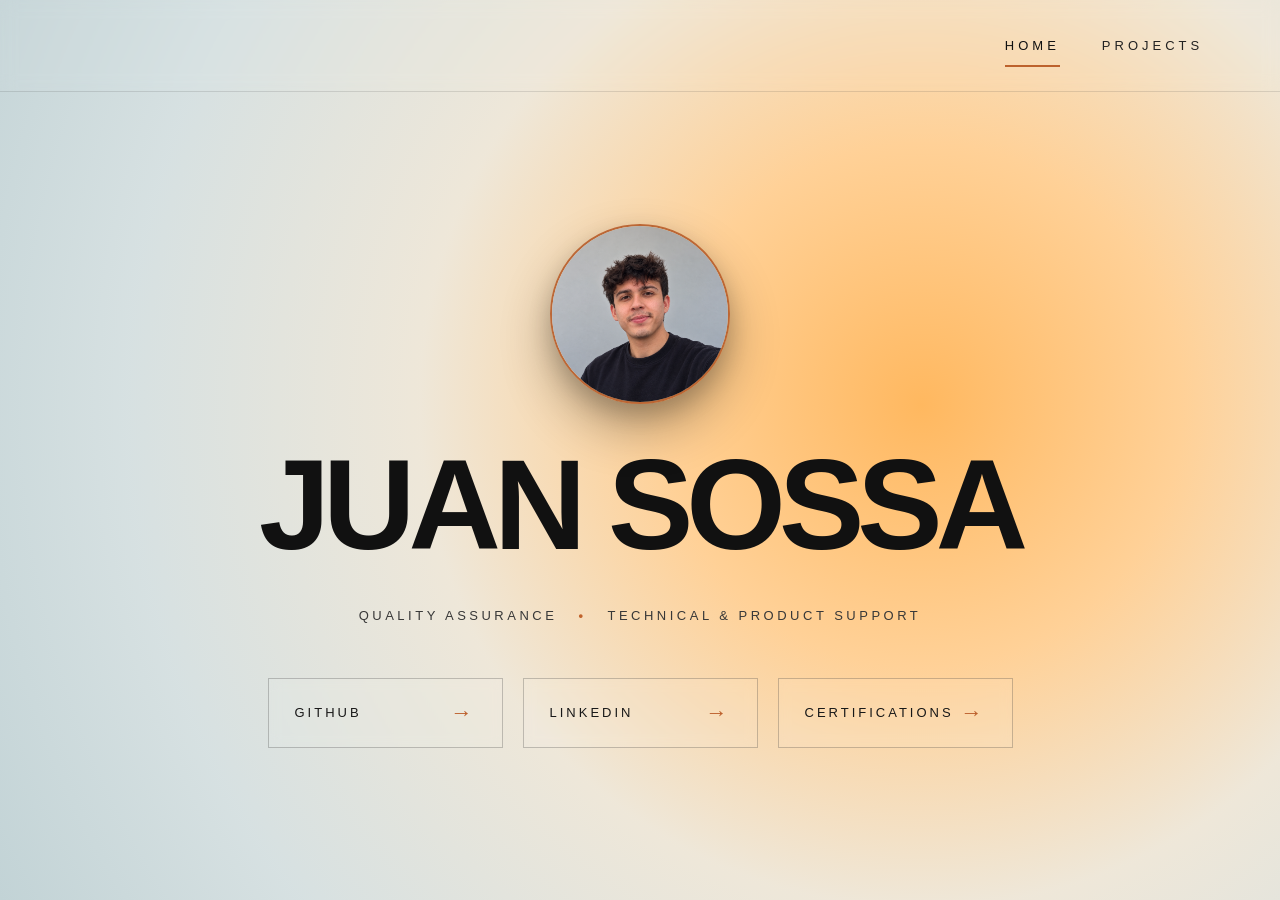
<file: index.html>
<!DOCTYPE html>
<html lang="en">

<head>
    <meta charset="UTF-8">
    <meta name="viewport" content="width=device-width, initial-scale=1.0">

    <title>Juan Sossa</title>

    <link rel="stylesheet" href="style.css">
</head>

<body>

    <!-- =========================
         NAVIGATION
         ========================= -->

    <nav>
        <div class="nav-links">

            <a href="index.html" class="active">
                HOME
            </a>

            <a href="projects.html">
                PROJECTS
            </a>

         </div>
    </nav>


    <!-- =========================
         MAIN INTRODUCTION
         ========================= -->

    <main>

        <section class="hero">

            <div class="hero-content">


                <!-- PROFILE PHOTO -->

                <div class="profile-wrapper">

                    <img
                        class="profile-photo"
                        src="Images/profile.jpg"
                        alt="Juan Sossa"
                    >

                </div>


                <!-- NAME -->

                <h1>
                    JUAN SOSSA
                </h1>


                <!-- SPECIALTIES -->

                <p class="specialties">

                    <span>QUALITY ASSURANCE</span>

                    <b>•</b> 

                    <span>TECHNICAL & PRODUCT SUPPORT</span>
                </p>


                <!-- SOCIAL LINKS -->

                <div class="social-links">


                    <!-- GITHUB -->

                    <a
                        href="https://github.com/sossax"
                        target="_blank"
                        rel="noopener noreferrer"
                    >

                        <span>GITHUB</span>

                        <span class="arrow">→</span>

                    </a>


                    <!-- LINKEDIN -->

                    <a
                        href="https://www.linkedin.com/in/sossajuan/"
                        target="_blank"
                        rel="noopener noreferrer"
                    >

                        <span>LINKEDIN</span>

                        <span class="arrow">→</span>

                    </a>


                    <!-- CERTIFICATIONS -->

                    <a
                        href="https://www.credly.com/users/sossajuan/badges/credly"
                        target="_blank"
                        rel="noopener noreferrer"
                    >

                        <span>CERTIFICATIONS</span>

                        <span class="arrow">→</span>

                    </a>


                </div>

            </div>

        </section>

    </main>


    <!-- =========================
         MOUSE GLOW
         ========================= -->

    <div class="cursor-glow"></div>


    <!-- =========================
         MOUSE GLOW SCRIPT
         ========================= -->

    <script>

        const cursorGlow = document.querySelector(".cursor-glow");

        document.addEventListener("mousemove", (event) => {

            cursorGlow.style.left = event.clientX + "px";

            cursorGlow.style.top = event.clientY + "px";

        });

    </script>

</body>

</html>
</file>
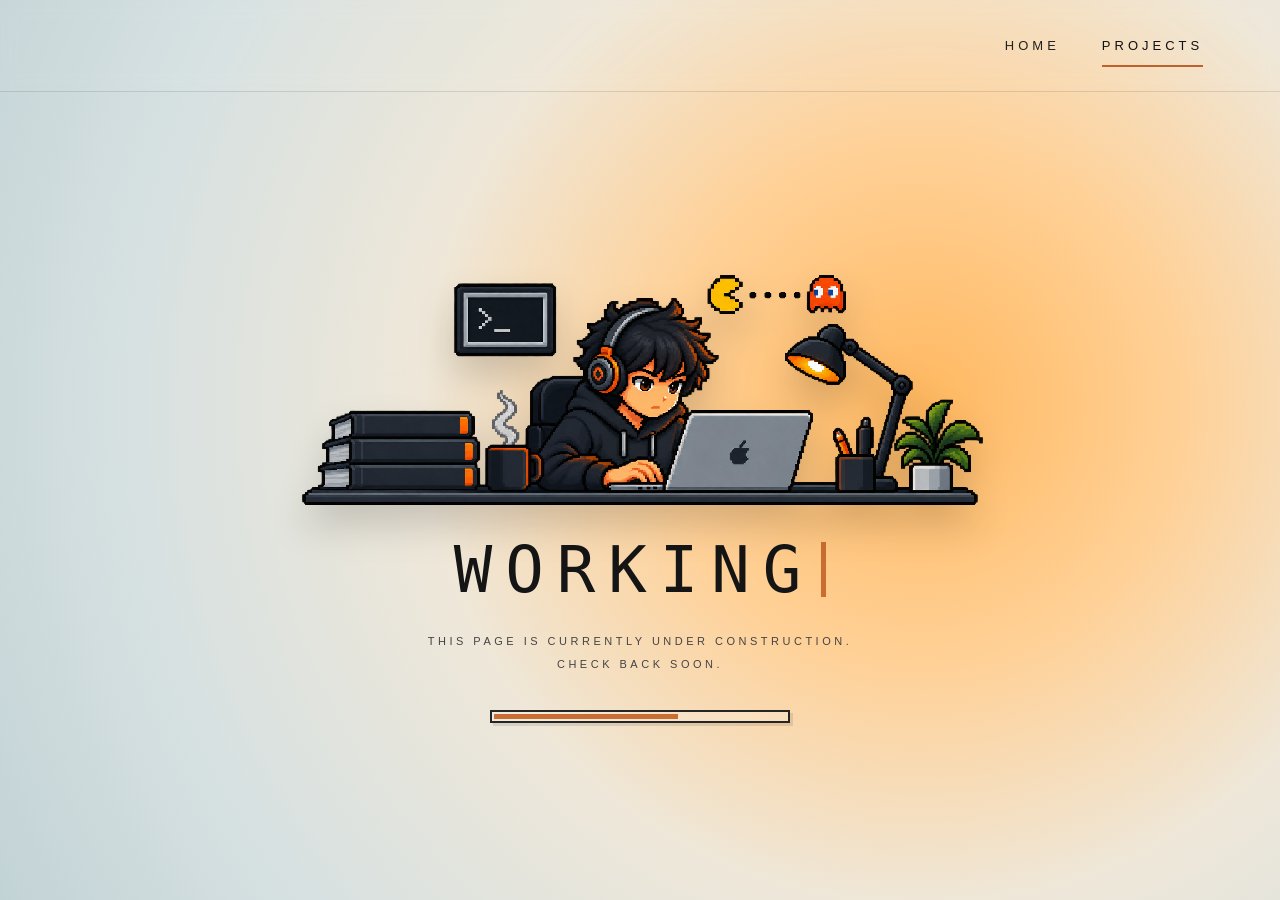
<file: projects.html>
<!DOCTYPE html>
<html lang="en">

<head>
    <meta charset="UTF-8">
    <meta name="viewport" content="width=device-width, initial-scale=1.0">

    <title>Juan Sossa | Projects </title>

    <link rel="stylesheet" href="style.css">
</head>

<body>

    <!-- =========================
         NAVIGATION
         ========================= -->

    <nav>
        <div class="nav-links">

            <a href="index.html">
                HOME
            </a>

            <a href="projects.html" class="active">
                PROJECTS
            </a>

        </div>
    </nav>


    <!-- =========================
         PROJECTS / WORKING PAGE
         ========================= -->

    <main>

        <section class="projects-page">

            <div class="projects-content">


                <!-- PIXEL ART CHARACTER -->

                <div class="working-image-wrapper">

                    <img
                        class="working-image"
                        src="Images/working-character.png"
                        alt="Juan working on a technical project"
                    >

                </div>


                <!-- WORKING TITLE -->

                <h1 class="working-title">

                    WORKING<span class="blinking-cursor"></span>

                </h1>


                <!-- DESCRIPTION -->

                <p class="working-description">

                    THIS PAGE IS CURRENTLY UNDER CONSTRUCTION.
                    <br>
                    CHECK BACK SOON.

                </p>


                <!-- RETRO PROGRESS BAR -->

                <div class="retro-loader">

                    <div class="retro-loader-fill"></div>

                </div>

            </div>

        </section>

    </main>


    <!-- =========================
         MOUSE GLOW
         ========================= -->

    <div class="cursor-glow"></div>


    <!-- =========================
         MOUSE GLOW SCRIPT
         ========================= -->

    <script>

        const cursorGlow =
            document.querySelector(".cursor-glow");

        document.addEventListener("mousemove", (event) => {

            cursorGlow.style.left =
                event.clientX + "px";

            cursorGlow.style.top =
                event.clientY + "px";

        });

    </script>

</body>

</html>
</file>
<file: style.css>
/* =====================================================
   RESET
   ===================================================== */

* {
    margin: 0;
    padding: 0;
    box-sizing: border-box;
}


/* =====================================================
   PAGE
   ===================================================== */

html {
    scroll-behavior: smooth;
}

body {
    min-height: 100vh;

    overflow-x: hidden;

    color: #151515;

    font-family:
        Arial,
        Helvetica,
        sans-serif;

    background:
        radial-gradient(
            circle at 72% 45%,
            rgba(255, 178, 82, 0.92) 0%,
            rgba(255, 178, 82, 0.60) 25%,
            rgba(232, 222, 202, 0.72) 48%,
            rgba(211, 222, 223, 0.92) 76%,
            rgba(194, 211, 214, 1) 100%
        );

    background-attachment: fixed;
}


/* =====================================================
   NAVIGATION
   ===================================================== */

nav {
    width: 100%;

    height: 92px;

    display: flex;

    align-items: center;

    justify-content: flex-end;

    padding: 0 6%;

    border-bottom:
        1px solid rgba(20, 20, 20, 0.12);

    background:
        rgba(255, 255, 255, 0.04);

    backdrop-filter: blur(8px);

    -webkit-backdrop-filter: blur(8px);
}

.nav-links {
    display: flex;

    align-items: center;

    gap: 42px;
}

.nav-links a {
    position: relative;

    color: #222;

    text-decoration: none;

    font-size: 13px;

    font-weight: 500;

    letter-spacing: 4px;

    transition:
        color 0.3s ease;
}

.nav-links a:hover {
    color: #b85f29;
}

.nav-links a.active {
    color: #111;
}

.nav-links a.active::after {
    content: "";

    position: absolute;

    left: 0;
    right: 0;

    bottom: -14px;

    height: 2px;

    background: #bd622d;
}


/* =====================================================
   MAIN
   ===================================================== */

main {
    width: 100%;
}


/* =====================================================
   HERO
   ===================================================== */

.hero {
    width: 100%;

    min-height:
        calc(100vh - 92px);

    display: flex;

    align-items: center;

    justify-content: center;

    padding:
        70px 30px 90px;

    text-align: center;
}

.hero-content {
    width: 100%;

    max-width: 1450px;

    display: flex;

    flex-direction: column;

    align-items: center;

    justify-content: center;
}


/* =====================================================
   PROFILE PHOTO
   ===================================================== */

.profile-wrapper {
    position: relative;

    display: flex;

    align-items: center;

    justify-content: center;

    margin-bottom: 45px;
}

.profile-photo {
    display: block;

    width: 180px;

    height: 180px;

    object-fit: cover;

    border-radius: 50%;

    border:
        2px solid rgba(181, 91, 42, 0.90);

    cursor: pointer;

    box-shadow:
        0 24px 50px rgba(0, 0, 0, 0.30),
        0 10px 22px rgba(0, 0, 0, 0.17);

    transition:
        transform 0.45s ease,
        box-shadow 0.45s ease,
        border-color 0.45s ease;
}


/* =====================================================
   PROFILE PHOTO HOVER
   ===================================================== */

.profile-photo:hover {

    transform:
        translateY(-9px)
        scale(1.06);

    border-color:
        #c96d32;

    box-shadow:

        0 30px 65px
        rgba(0, 0, 0, 0.34),

        0 0 28px
        rgba(201, 109, 50, 0.50),

        0 0 65px
        rgba(201, 109, 50, 0.28),

        0 0 110px
        rgba(201, 109, 50, 0.14);
}


/* =====================================================
   NAME
   ===================================================== */

.hero h1 {

    margin: 0;

    color: #111;

    font-size:
        clamp(72px, 10vw, 155px);

    line-height: 0.88;

    font-weight: 800;

    letter-spacing: -7px;

    white-space: nowrap;

    text-transform: uppercase;
}


/* =====================================================
   SPECIALTIES
   ===================================================== */

.specialties {

    margin-top: 42px;

    color: #383838;

    font-size: 13px;

    font-weight: 500;

    letter-spacing: 3.5px;

    line-height: 1.8;

    text-transform: uppercase;
}

.specialties b {

    margin:
        0 14px;

    color: #c0632c;

    font-weight: 600;
}


/* =====================================================
   SOCIAL BUTTONS
   ===================================================== */

.social-links {

    display: flex;

    align-items: center;

    justify-content: center;

    gap: 20px;

    margin-top: 50px;
}

.social-links a {

    width: 235px;

    height: 70px;

    display: flex;

    align-items: center;

    justify-content: space-between;

    padding:
        0 26px;

    color: #181818;

    text-decoration: none;

    font-size: 13px;

    font-weight: 500;

    letter-spacing: 3px;

    border:
        1px solid rgba(40, 40, 40, 0.25);

    background:
        rgba(255, 255, 255, 0.08);

    backdrop-filter: blur(6px);

    -webkit-backdrop-filter: blur(6px);

    transition:
        transform 0.3s ease,
        background 0.3s ease,
        border-color 0.3s ease,
        box-shadow 0.3s ease;
}


/* =====================================================
   BUTTON HOVER
   ===================================================== */

.social-links a:hover {

    transform:
        translateY(-5px);

    background:
        rgba(255, 255, 255, 0.24);

    border-color:
        rgba(185, 91, 39, 0.75);

    box-shadow:

        0 14px 35px
        rgba(0, 0, 0, 0.14),

        0 0 28px
        rgba(196, 101, 42, 0.16);
}


/* =====================================================
   ARROW
   ===================================================== */

.arrow {

    color:
        #bc602d;

    font-size:
        22px;

    transition:
        transform 0.3s ease;
}

.social-links a:hover .arrow {

    transform:
        translateX(6px);
}


/* =====================================================
   CURSOR GLOW
   ===================================================== */

/*
   Large dark ambient glow that follows
   the mouse cursor.
*/

.cursor-glow {

    position: fixed;

    width: 180px;
    height: 180px;

    border-radius: 50%;

    pointer-events: none;

    transform:
        translate(-50%, -50%);

    background:
        radial-gradient(
            circle,
            rgba(255, 178, 82, 0.20) 0%,
            rgba(255, 178, 82, 0.12) 30%,
            rgba(255, 178, 82, 0.05) 55%,
            transparent 75%
        );

    filter:
        blur(12px);

    z-index: 9999;

    opacity: 0;

    transition:
        opacity 0.2s ease;
}


/* =====================================================
   SHOW CURSOR GLOW
   ===================================================== */

body:hover .cursor-glow {
    opacity: 1;
}


/* =====================================================
   TABLET
   ===================================================== */

@media (max-width: 1000px) {

    .hero {
        padding:
            65px 25px 80px;
    }

    .hero h1 {

        font-size:
            clamp(62px, 11vw, 110px);

        letter-spacing:
            -5px;
    }

    .specialties {

        font-size:
            12px;

        letter-spacing:
            2.5px;
    }

    .specialties b {

        margin:
            0 9px;
    }
}


/* =====================================================
   MOBILE
   ===================================================== */

@media (max-width: 700px) {

    nav {

        height:
            72px;

        padding:
            0 24px;
    }

    .nav-links {

        gap:
            25px;
    }

    .nav-links a {

        font-size:
            11px;

        letter-spacing:
            3px;
    }

    .nav-links a.active::after {

        bottom:
            -10px;
    }


    /* HERO */

    .hero {

        min-height:
            calc(100vh - 72px);

        padding:
            55px 20px 70px;
    }


    /* PROFILE */

    .profile-wrapper {

        margin-bottom:
            32px;
    }

    .profile-photo {

        width:
            clamp(110px, 30vw, 145px);

        height:
            clamp(110px, 30vw, 145px);
    }


    /* NAME */

    .hero h1 {

        width:
            100%;

        font-size:
            clamp(48px, 15vw, 82px);

        line-height:
            0.92;

        letter-spacing:
            -4px;

        white-space:
            normal;
    }


    /* SPECIALTIES */

    .specialties {

        max-width:
            600px;

        margin-top:
            28px;

        font-size:
            10px;

        line-height:
            2.2;

        letter-spacing:
            2px;
    }

    .specialties b {

        margin:
            0 5px;
    }


    /* BUTTONS */

    .social-links {

        width:
            100%;

        flex-direction:
            column;

        gap:
            12px;

        margin-top:
            35px;
    }

    .social-links a {

        width:
            min(100%, 330px);

        height:
            60px;

        padding:
            0 21px;

        font-size:
            11px;

        letter-spacing:
            2.5px;
    }


    /* DISABLE MOUSE GLOW ON TOUCH DEVICES */

    .cursor-glow {
        display: none;
    }
}


/* =====================================================
   SMALL PHONES
   ===================================================== */

@media (max-width: 420px) {

    .hero {

        padding-left:
            16px;

        padding-right:
            16px;
    }

    .profile-photo {

        width:
            115px;

        height:
            115px;
    }

    .hero h1 {

        font-size:
            clamp(42px, 14vw, 62px);

        letter-spacing:
            -3px;
    }

    .specialties {

        font-size:
            8.5px;

        letter-spacing:
            1.5px;

        line-height:
            2.4;
    }

    .specialties b {

        margin:
            0 3px;
    }

    .social-links {

        margin-top:
            30px;
    }

    .social-links a {

        height:
            56px;

        max-width:
            300px;
    }
}


/* =====================================================
   SHORT LAPTOP SCREENS
   ===================================================== */

@media (max-height: 700px) and (min-width: 701px) {

    .hero {

        padding-top:
            40px;

        padding-bottom:
            50px;
    }

    .profile-photo {

        width:
            145px;

        height:
            145px;
    }

    .profile-wrapper {

        margin-bottom:
            30px;
    }

    .specialties {

        margin-top:
            28px;
    }

    .social-links {

        margin-top:
            32px;
    }
}


/* =====================================================
   ACCESSIBILITY
   ===================================================== */

@media (prefers-reduced-motion: reduce) {

    *,
    *::before,
    *::after {

        transition:
            none !important;

        animation:
            none !important;
    }
}


/* =====================================================
   PROJECTS PAGE
   ===================================================== */

.projects-page {

    width: 100%;

    min-height:
        calc(100vh - 92px);

    display: flex;

    align-items: center;

    justify-content: center;

    padding:
        60px 30px 90px;

    text-align: center;
}


.projects-content {

    width: 100%;

    max-width: 1000px;

    display: flex;

    flex-direction: column;

    align-items: center;

    justify-content: center;
}


/* =====================================================
   WORKING CHARACTER
   ===================================================== */

.working-image-wrapper {

    width: 100%;

    display: flex;

    align-items: center;

    justify-content: center;

    margin-bottom: 20px;
}


.working-image {

    display: block;

    width:
        min(720px, 75vw);

    height: auto;

    image-rendering:
        pixelated;

    filter:
        drop-shadow(
            0 20px 18px
            rgba(0, 0, 0, 0.16)
        );

    transition:
        transform 0.35s ease,
        filter 0.35s ease;
}


/* SUBTLE HOVER */

.working-image:hover {

    transform:
        translateY(-5px);

    filter:
        drop-shadow(
            0 26px 22px
            rgba(0, 0, 0, 0.20)
        );
}


/* =====================================================
   WORKING TITLE
   ===================================================== */

.working-title {

    margin: 0;

    color:
        #151515;

    font-family:
        monospace;

    font-size:
        clamp(42px, 5vw, 68px);

    font-weight:
        500;

    line-height:
        1;

    letter-spacing:
        13px;

    text-transform:
        uppercase;
}


/* =====================================================
   BLINKING CURSOR
   ===================================================== */

.blinking-cursor {

    display:
        inline-block;

    width:
        5px;

    height:
        0.85em;

    margin-left:
        7px;

    vertical-align:
        -0.08em;

    background:
        #c96d32;

    animation:
        cursor-blink 1s steps(1) infinite;
}


@keyframes cursor-blink {

    0%,
    45% {
        opacity: 1;
    }

    46%,
    100% {
        opacity: 0;
    }
}


/* =====================================================
   DESCRIPTION
   ===================================================== */

.working-description {

    margin-top:
        28px;

    color:
        #444;

    font-size:
        11px;

    font-weight:
        500;

    line-height:
        2.1;

    letter-spacing:
        3.5px;

    text-transform:
        uppercase;
}


/* =====================================================
   RETRO LOADING BAR
   ===================================================== */

.retro-loader {

    width:
        300px;

    height:
        13px;

    margin-top:
        34px;

    padding:
        2px;

    border:
        2px solid
        #252525;

    background:
        rgba(255, 255, 255, 0.18);

    box-shadow:
        3px 3px 0
        rgba(0, 0, 0, 0.10);
}


.retro-loader-fill {

    width:
        63%;

    height:
        100%;

    background:
        #c96d32;

    animation:
        loading-pulse 2.5s ease-in-out infinite;
}


@keyframes loading-pulse {

    0% {
        width: 58%;
    }

    50% {
        width: 68%;
    }

    100% {
        width: 58%;
    }
}


/* =====================================================
   PROJECTS — TABLET
   ===================================================== */

@media (max-width: 1000px) {

    .projects-page {

        min-height:
            calc(100vh - 92px);

        padding:
            50px 25px 70px;
    }

    .working-image {

        width:
            min(650px, 82vw);
    }

    .working-title {

        font-size:
            clamp(38px, 6vw, 58px);

        letter-spacing:
            9px;
    }
}


/* =====================================================
   PROJECTS — MOBILE
   ===================================================== */

@media (max-width: 700px) {

    .projects-page {

        min-height:
            calc(100vh - 72px);

        padding:
            45px 20px 65px;
    }

    .working-image-wrapper {

        margin-bottom:
            18px;
    }

    .working-image {

        width:
            min(600px, 100%);

        filter:
            drop-shadow(
                0 15px 15px
                rgba(0, 0, 0, 0.14)
            );
    }

    .working-title {

        font-size:
            clamp(30px, 10vw, 48px);

        letter-spacing:
            6px;
    }

    .blinking-cursor {

        width:
            4px;

        margin-left:
            5px;
    }

    .working-description {

        max-width:
            330px;

        margin-top:
            22px;

        font-size:
            9px;

        line-height:
            2.2;

        letter-spacing:
            2px;
    }

    .retro-loader {

        width:
            230px;

        height:
            11px;

        margin-top:
            28px;
    }
}


/* =====================================================
   PROJECTS — SMALL PHONES
   ===================================================== */

@media (max-width: 420px) {

    .projects-page {

        padding:
            35px 16px 55px;
    }

    .working-image {

        width:
            100%;
    }

    .working-title {

        font-size:
            28px;

        letter-spacing:
            4px;
    }

    .working-description {

        font-size:
            8px;

        letter-spacing:
            1.5px;
    }

    .retro-loader {

        width:
            200px;
    }
}
</file>
